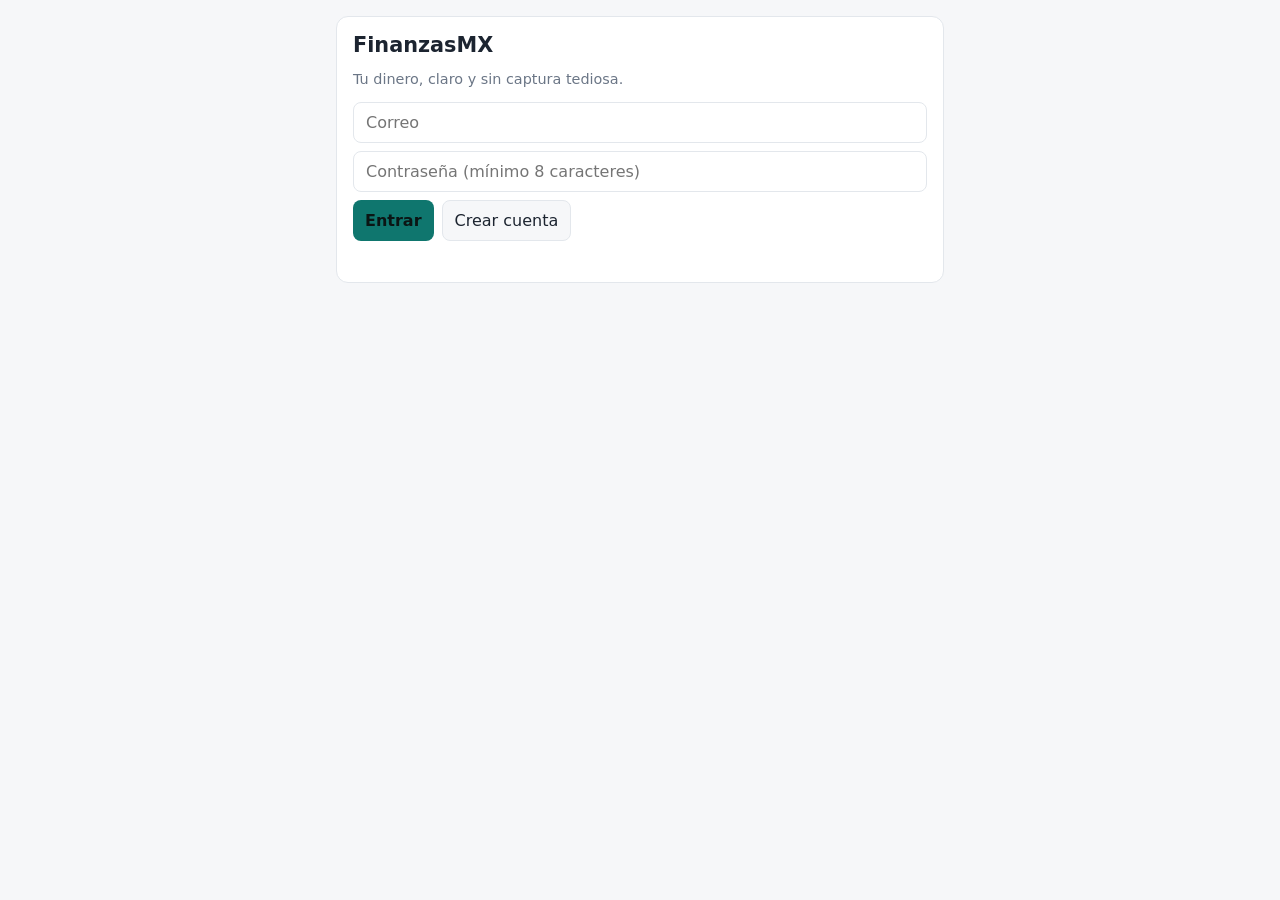
<file: index.html>
<!doctype html>
<html lang="es">
<head>
<meta charset="utf-8">
<meta name="viewport" content="width=device-width, initial-scale=1">
<title>FinanzasMX</title>
<style>
  :root { --bg:#f6f7f9; --card:#fff; --text:#1c2430; --muted:#6b7686; --accent:#0f766e; --danger:#b42318; --line:#e3e7ec; }
  @media (prefers-color-scheme: dark) {
    :root { --bg:#10151b; --card:#18202a; --text:#e8edf3; --muted:#93a0b0; --accent:#2dd4bf; --danger:#f97066; --line:#263140; }
  }
  * { box-sizing: border-box; }
  body { margin:0; font-family: system-ui, sans-serif; background:var(--bg); color:var(--text); }
  main { max-width: 640px; margin: 0 auto; padding: 16px; display:grid; gap:12px; }
  .card { background:var(--card); border:1px solid var(--line); border-radius:12px; padding:16px; }
  h1 { font-size:1.3rem; margin:0 0 4px; } h2 { font-size:1rem; margin:0 0 8px; }
  input, select, button { font:inherit; padding:10px 12px; border-radius:8px; border:1px solid var(--line); background:var(--card); color:var(--text); }
  button { background:var(--accent); color:#0b1514; font-weight:600; border:0; cursor:pointer; }
  button.secondary { background:var(--bg); color:var(--text); border:1px solid var(--line); font-weight:500; }
  button.active-mode { background:var(--accent); color:#0b1514; border-color:var(--accent); }
  button.link { background:none; color:var(--muted); padding:0; text-decoration:underline; font-weight:400; }
  .row { display:flex; gap:8px; flex-wrap:wrap; }
  .row > input, .row > select { flex:1; min-width:140px; }
  .modes { display:grid; grid-template-columns:repeat(3,1fr); gap:8px; margin-top:10px; }
  .muted { color:var(--muted); font-size:.9rem; }
  .stats { display:grid; grid-template-columns:repeat(3,1fr); gap:8px; text-align:center; }
  .stats b { display:block; font-size:1.15rem; }
  ul { list-style:none; margin:0; padding:0; }
  li { display:flex; justify-content:space-between; align-items:center; gap:8px; padding:8px 0; border-top:1px solid var(--line); }
  li:first-child { border-top:0; }
  .neg { color:var(--danger); } .pos { color:var(--accent); }
  .nudge { border-left:3px solid var(--accent); padding-left:10px; margin:6px 0; }
  .advice-box { border:1px solid var(--line); background:var(--bg); border-radius:10px; padding:12px; margin-top:10px; display:grid; gap:6px; }
  .err { color:var(--danger); min-height:1.2em; font-size:.9rem; }
  [hidden] { display:none !important; }
</style>
</head>
<body>
<main>
  <section id="auth" class="card" hidden>
    <h1>FinanzasMX</h1>
    <p class="muted">Tu dinero, claro y sin captura tediosa.</p>
    <div style="display:grid;gap:8px">
      <input id="email" type="email" placeholder="Correo" autocomplete="username">
      <input id="password" type="password" placeholder="Contraseña (mínimo 8 caracteres)" autocomplete="current-password">
      <div class="row">
        <button id="login">Entrar</button>
        <button id="register" class="secondary">Crear cuenta</button>
      </div>
      <div id="authErr" class="err"></div>
    </div>
  </section>

  <div id="app" hidden style="display:grid;gap:12px">
    <section class="card">
      <div class="row" style="justify-content:space-between;align-items:center">
        <h1>FinanzasMX</h1><button class="link" id="logout">Salir</button>
      </div>

      <div class="modes" role="tablist" aria-label="Tipo de acción">
        <button type="button" id="modeExpense" class="secondary active-mode">Gasto</button>
        <button type="button" id="modeIncome" class="secondary">Ingreso</button>
        <button type="button" id="modeAdvice" class="secondary">Consejo IA</button>
      </div>

      <div id="txForm" style="display:grid;gap:8px;margin-top:10px">
        <div class="row">
          <input id="amount" type="number" step="0.01" min="0.01" placeholder="Monto (ej. 120)">
          <select id="category" aria-label="Categoría"></select>
        </div>
        <div class="row">
          <input id="description" type="text" placeholder="Concepto (ej. tacos, quincena, renta)">
          <button type="button" id="add">Guardar gasto</button>
        </div>
      </div>

      <div id="adviceForm" hidden style="display:grid;gap:8px;margin-top:10px">
        <div class="row">
          <input id="adviceTopic" type="text" placeholder="¿En qué te asesoro? (opcional: ahorro, comida, presupuesto)">
          <button type="button" id="askAdvice">Pedir consejo</button>
        </div>
        <div id="adviceBox" class="advice-box" hidden></div>
      </div>

      <div id="err" class="err"></div>
    </section>

    <section class="card">
      <h2>Este mes</h2>
      <div class="stats">
        <div><span class="muted">Ingresos</span><b id="income">—</b></div>
        <div><span class="muted">Gastos</span><b id="expenses">—</b></div>
        <div><span class="muted">Excedente</span><b id="surplus">—</b></div>
      </div>
      <div id="nudges" style="margin-top:10px"></div>
      <p class="muted" id="forecast"></p>
    </section>

    <section class="card">
      <h2>Movimientos</h2>
      <ul id="list"></ul>
    </section>
  </div>
</main>

<script>
const API_BASE = "https://decrease-muslim-vocal-characteristic.trycloudflare.com/api";
const CATEGORIES = ["comida","transporte","vivienda","servicios","salud","educacion","entretenimiento","ropa","ahorro","otros"];
const $ = (id) => document.getElementById(id);
const money = (n) => "$" + Number(n).toLocaleString("es-MX", { minimumFractionDigits: 2, maximumFractionDigits: 2 });

let token = null;
let currentMode = "expense"; // "expense" | "income" | "advice"
let lastSummary = null;
let lastTxs = [];

try { token = localStorage.getItem("token"); } catch (e) {}

const catSelect = $("category");
for (const c of CATEGORIES) catSelect.add(new Option(c, c, false, c === "otros"));

async function api(path, opts = {}) {
  const headers = { ...(opts.headers || {}) };
  if (token) headers.Authorization = "Bearer " + token;
  if (opts.json) { headers["Content-Type"] = "application/json"; opts.body = JSON.stringify(opts.json); }
  const res = await fetch(API_BASE + path, { ...opts, headers });
  if (res.status === 401 && token) { logout(); throw new Error("Sesión expirada"); }
  if (!res.ok) {
    let detail = "Error " + res.status;
    try { const j = await res.json(); detail = typeof j.detail === "string" ? j.detail : "Datos inválidos"; } catch (e) {}
    throw new Error(detail);
  }
  return res.status === 204 ? null : res.json();
}

function setToken(t) { token = t; try { t ? localStorage.setItem("token", t) : localStorage.removeItem("token"); } catch (e) {} }
function logout() { setToken(null); show(); }
function show() { $("auth").hidden = !!token; $("app").hidden = !token; if (token) { setMode(currentMode); refresh(); } }

function setMode(mode) {
  currentMode = mode;
  $("err").textContent = "";
  $("modeExpense").className = "secondary" + (mode === "expense" ? " active-mode" : "");
  $("modeIncome").className = "secondary" + (mode === "income" ? " active-mode" : "");
  $("modeAdvice").className = "secondary" + (mode === "advice" ? " active-mode" : "");

  const isAdvice = mode === "advice";
  $("txForm").hidden = isAdvice;
  $("adviceForm").hidden = !isAdvice;

  if (!isAdvice) {
    $("add").textContent = mode === "income" ? "Guardar ingreso" : "Guardar gasto";
    $("description").placeholder = mode === "income"
      ? "Concepto (ej. sueldo, venta, reembolso)"
      : "Concepto (ej. tacos, camión, recibo de luz)";
    if (mode === "income" && catSelect.value === "comida") catSelect.value = "otros";
  } else {
    renderAdvice();
  }
}

async function authenticate(kind) {
  $("authErr").textContent = "";
  const email = $("email").value.trim(), password = $("password").value;
  try {
    let data;
    if (kind === "register") data = await api("/auth/register", { method: "POST", json: { email, password } });
    else data = await api("/auth/login", { method: "POST", body: new URLSearchParams({ username: email, password }) });
    setToken(data.access_token); show();
  } catch (e) { $("authErr").textContent = e.message; }
}

async function refresh() {
  try {
    const [s, txs] = await Promise.all([api("/insights/summary"), api("/transactions")]);
    lastSummary = s;
    lastTxs = txs;
    $("income").textContent = money(s.income);
    $("expenses").textContent = money(s.expenses);
    $("surplus").textContent = money(s.surplus);
    $("surplus").className = s.surplus < 0 ? "neg" : "pos";
    $("nudges").replaceChildren(...s.nudges.map((n) => Object.assign(document.createElement("div"), { className: "nudge", textContent: n })));
    const week = s.forecast_next_7_days.reduce((a, b) => a + b, 0);
    $("forecast").textContent = week > 0 ? "Pronóstico de gasto próximos 7 días: " + money(week) : "";
    renderList(txs);
    if (currentMode === "advice") renderAdvice();
  } catch (e) { $("err").textContent = e.message; }
}

function renderList(txs) {
  const items = txs.map((t) => {
    const li = document.createElement("li");
    const left = document.createElement("div");
    const kindLabel = t.kind === "income" ? "Ingreso" : "Gasto";
    left.textContent = (t.description || "(sin descripción)") + " · " + kindLabel;
    const meta = document.createElement("div");
    meta.className = "muted";
    meta.textContent = t.occurred_on + (t.anomaly ? " · ⚠ gasto inusual" : "");
    left.append(meta);

    const sel = document.createElement("select");
    for (const c of CATEGORIES) sel.add(new Option(c, c, false, c === t.category));
    sel.onchange = async () => {
      try { await api(`/transactions/${t.id}/category`, { method: "PATCH", json: { category: sel.value } }); refresh(); }
      catch (e) { $("err").textContent = e.message; }
    };

    const amt = document.createElement("b");
    amt.className = t.kind === "income" ? "pos" : "";
    amt.textContent = (t.kind === "income" ? "+" : "−") + money(t.amount);

    const del = document.createElement("button");
    del.className = "link"; del.textContent = "Borrar";
    del.onclick = async () => { await api("/transactions/" + t.id, { method: "DELETE" }); refresh(); };

    li.append(left, sel, amt, del);
    return li;
  });
  $("list").replaceChildren(...items);
}

async function saveTransaction() {
  $("err").textContent = "";
  const amount = parseFloat($("amount").value);
  const category = catSelect.value;
  const description = $("description").value.trim();

  if (!Number.isFinite(amount) || amount <= 0) {
    $("err").textContent = "Ingresa un monto mayor a 0.";
    return;
  }
  if (!description) {
    $("err").textContent = "Escribe un concepto para identificar el movimiento.";
    return;
  }

  try {
    await api("/transactions", {
      method: "POST",
      json: {
        kind: currentMode === "income" ? "income" : "expense",
        amount,
        description,
        category,
      },
    });
    $("amount").value = "";
    $("description").value = "";
    refresh();
  } catch (e) {
    $("err").textContent = e.message;
  }
}

function buildAdvice(s, txs, topic) {
  const tips = [];
  if (!s) return ["Aún no hay resumen del mes cargado. Intenta actualizar o registrar movimientos."];

  const income = Number(s.income || 0);
  const expenses = Number(s.expenses || 0);
  const surplus = Number(s.surplus || 0);
  const weekForecast = (s.forecast_next_7_days || []).reduce((a, b) => a + b, 0);
  const cats = Object.entries(s.by_category || {});

  if (surplus < 0) {
    tips.push(`Tus gastos (${money(expenses)}) superan tus ingresos (${money(income)}) por ${money(Math.abs(surplus))}. Prioriza cubrir esenciales y pausa compras no urgentes esta semana.`);
  } else if (surplus > 0) {
    const reserve = surplus * 0.3;
    tips.push(`Tienes un excedente de ${money(surplus)}. Considera apartar al menos ${money(reserve)} para ahorro/emergencias o inversión de bajo riesgo (como Cetes) antes de gastarlo.`);
  } else {
    tips.push("Tu balance del mes está en ceros. Define un tope diario o semanal para que cualquier imprevisto no te deje en déficit.");
  }

  if (cats.length > 0) {
    const [topCat, topVal] = cats[0];
    const pct = income > 0 ? Math.round((topVal / income) * 100) : null;
    tips.push(
      pct !== null
        ? `Tu mayor categoría de gasto este mes es "${topCat}" con ${money(topVal)} (${pct}% de tus ingresos).`
        : `Tu mayor categoría de gasto este mes es "${topCat}" con ${money(topVal)}.`
    );
  }

  if (weekForecast > 0) {
    tips.push(`El pronóstico para los próximos 7 días es de ${money(weekForecast)} en gastos. Procura mantener tus compras diarias por debajo de ese ritmo.`);
  }

  const anomalies = (txs || []).filter((t) => t.anomaly);
  if (anomalies.length > 0) {
    tips.push(`Se detectaron ${anomalies.length} gasto(s) inusual(es) frente a tu historial (por ejemplo: "${anomalies[0].description || anomalies[0].category}"). Revísalos para confirmar si fueron puntuales.`);
  }

  const cleanTopic = (topic || "").trim().toLowerCase();
  if (cleanTopic) {
    if (cleanTopic.includes("ahorr") || cleanTopic.includes("cetes") || cleanTopic.includes("invert")) {
      tips.push("Enfoque en ahorro: aplica la regla de 'pagarte a ti primero' en cuanto entre un ingreso, separando un porcentaje fijo en una cuenta o instrumento aparte.");
    } else if (cleanTopic.includes("comid") || cleanTopic.includes("tacos") || cleanTopic.includes("hormiga")) {
      tips.push("Enfoque en gastos cotidianos: agrupa comidas o compras pequeñas en un presupuesto semanal y evita registrarlas sin categoría clara.");
    } else if (cleanTopic.includes("presupuest") || cleanTopic.includes("deuda") || cleanTopic.includes("plan")) {
      tips.push("Enfoque en presupuesto: clasifica primero vivienda, servicios y comida, y asigna un límite fijo a entretenimiento y compras variables.");
    } else {
      tips.push(`Sobre "${topic.trim()}": compara el costo con tu excedente actual (${money(surplus)}) y verifica si entra en tu presupuesto sin comprometer gastos fijos.`);
    }
  }

  if (Array.isArray(s.nudges) && s.nudges.length > 0) {
    for (const n of s.nudges) {
      if (!tips.includes(n)) tips.push(n);
    }
  }

  return tips;
}

function renderAdvice() {
  const box = $("adviceBox");
  const tips = buildAdvice(lastSummary, lastTxs, $("adviceTopic").value);
  box.hidden = false;
  box.replaceChildren(
    ...tips.map((t) => {
      const p = document.createElement("div");
      p.className = "nudge";
      p.textContent = t;
      return p;
    })
  );
}

$("modeExpense").onclick = () => setMode("expense");
$("modeIncome").onclick = () => setMode("income");
$("modeAdvice").onclick = () => setMode("advice");
$("add").onclick = saveTransaction;
$("askAdvice").onclick = () => { $("err").textContent = ""; renderAdvice(); };
$("description").addEventListener("keydown", (e) => { if (e.key === "Enter") saveTransaction(); });
$("amount").addEventListener("keydown", (e) => { if (e.key === "Enter") saveTransaction(); });
$("adviceTopic").addEventListener("keydown", (e) => { if (e.key === "Enter") { $("err").textContent = ""; renderAdvice(); } });

$("login").onclick = () => authenticate("login");
$("register").onclick = () => authenticate("register");
$("logout").onclick = logout;
show();
</script>
</body>
</html>
</file>
